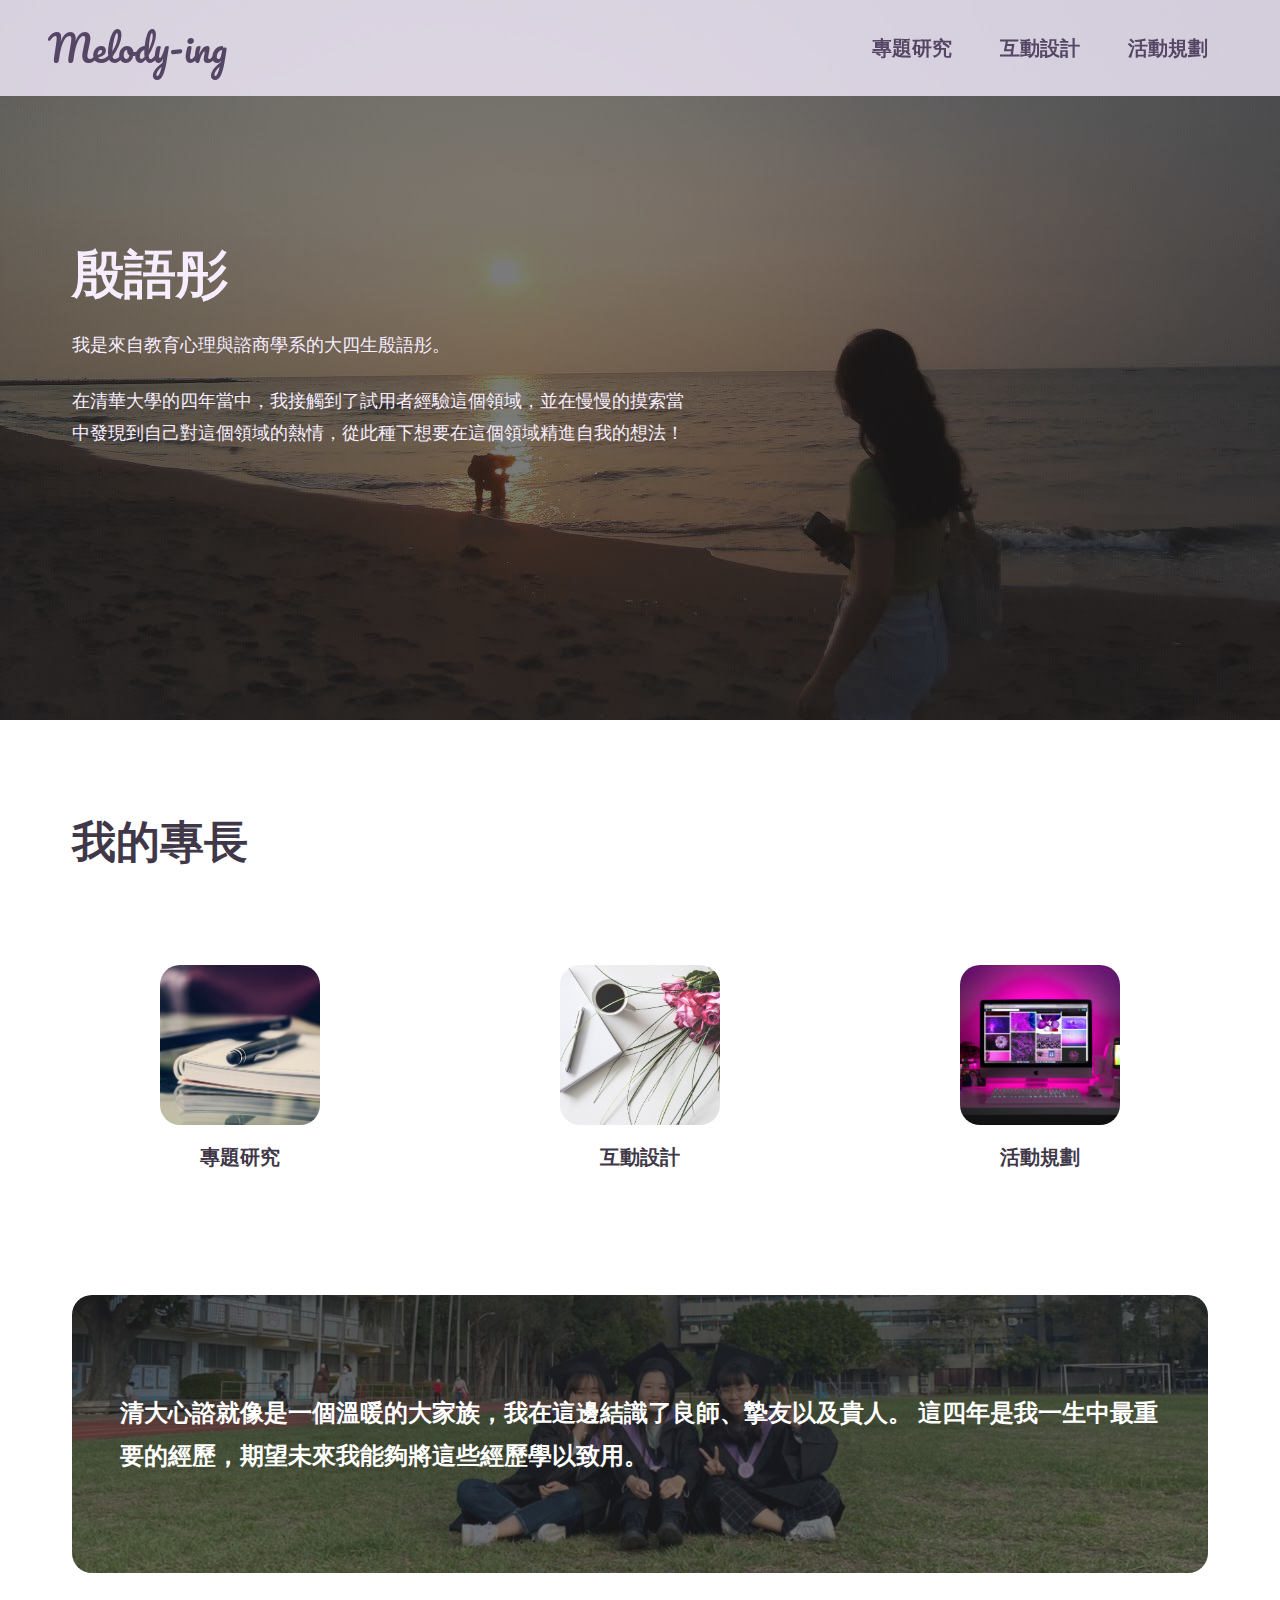
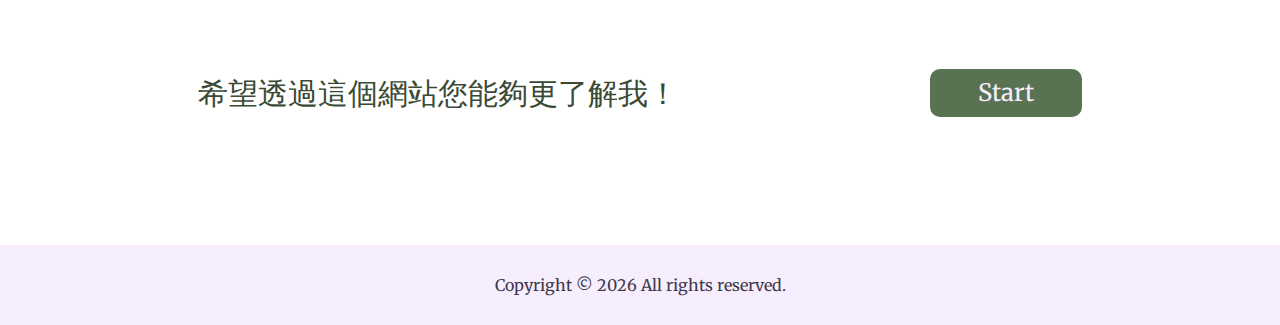
<file: index.html>
<!DOCTYPE html>
<html lang="en">
  <head>
    <meta charset="UTF-8" />
    <meta http-equiv="X-UA-Compatible" content="IE=edge" />
    <meta name="viewport" content="width=device-width, initial-scale=1.0" />
    <link rel="stylesheet" href="CSS/homework.css" />
    <link rel="stylesheet" href="CSS/general.css" />
    <link rel="preconnect" href="https://fonts.googleapis.com" />
    <link rel="preconnect" href="https://fonts.gstatic.com" crossorigin />
    <link
      href="https://fonts.googleapis.com/css2?family=Pacifico&display=swap"
      rel="stylesheet"
    />
    <link rel="preconnect" href="https://fonts.googleapis.com" />
    <link rel="preconnect" href="https://fonts.gstatic.com" crossorigin />
    <link
      href="https://fonts.googleapis.com/css2?family=Merriweather:ital,wght@0,400;0,700;1,400;1,700&display=swap"
      rel="stylesheet"
    />
    <script defer src="js/footer.js"></script>
    <title>個人作品集</title>
  </head>
  <body>
    <header class="header">
      <a href="#" class="logo">Melody-ing</a>
      <ul class="header-list">
        <li>
          <a href="research/research.html" class="header-list-link"
            ><b>專題研究</b></a
          >
        </li>
        <li>
          <a href="interactiondesign/interaction.html" class="header-list-link"
            ><b>互動設計</b></a
          >
        </li>
        <li>
          <a href="instagram/instagram.html" class="header-list-link"
            ><b>活動規劃</b></a
          >
        </li>
      </ul>
    </header>

    <main class="main">
      <div class="container">
        <h1 class="main-primary">殷語彤</h1>
        <p class="main-text">我是來自教育心理與諮商學系的大四生殷語彤。</p>
        <p class="main-text">
          在清華大學的四年當中，我接觸到了試用者經驗這個領域，並在慢慢的摸索當中發現到自己對這個領域的熱情，從此種下想要在這個領域精進自我的想法！
        </p>
      </div>
    </main>

    <section class="specialty">
      <div class="container">
        <h3 class="heading-secondary">我的專長</h3>
        <div class="grid grid--3-cols">
          <a href="research/research.html" class="specialty-content">
            <img class="specialty-img" src="img/research.jpg" />
            <h4>專題研究</h4>
          </a>
          <a
            href="interactiondesign/interaction.html"
            class="specialty-content"
          >
            <img class="specialty-img" src="img/interaction.jpg" />
            <h4>互動設計</h4>
          </a>
          <a href="instagram/instagram.html" class="specialty-content">
            <img class="specialty-img" src="img/instagram.jpg" />
            <h4>活動規劃</h4>
          </a>
        </div>
      </div>
    </section>

    <section class="thought">
      <div class="container">
        <h4 class="thought-heading">
          清大心諮就像是一個溫暖的大家族，我在這邊結識了良師、摯友以及貴人。
          這四年是我一生中最重要的經歷，期望未來我能夠將這些經歷學以致用。
        </h4>
        <div class="thought-flex">
          <p class="thought-text">希望透過這個網站您能夠更了解我！</p>
          <a href="research/research.html" class="button">Start</a>
        </div>
      </div>
    </section>

    <footer></footer>
  </body>
</html>
</file>
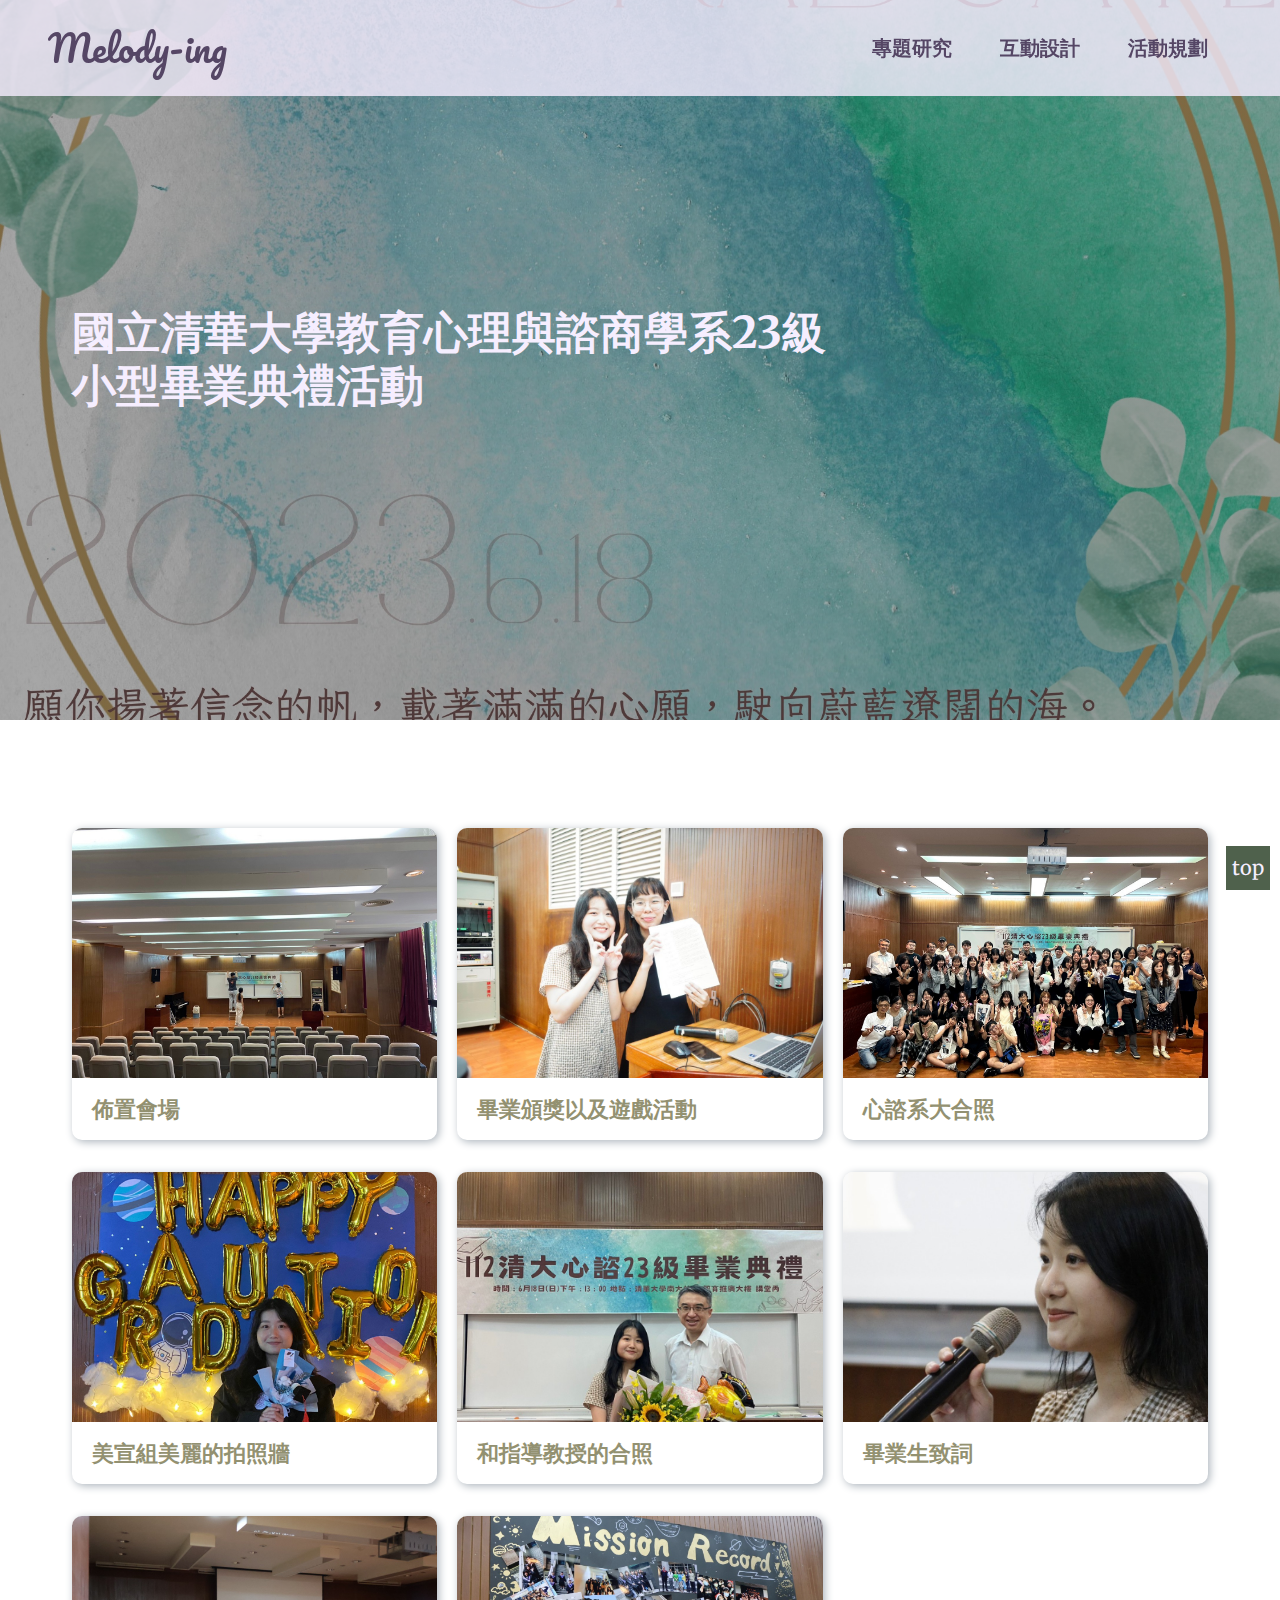
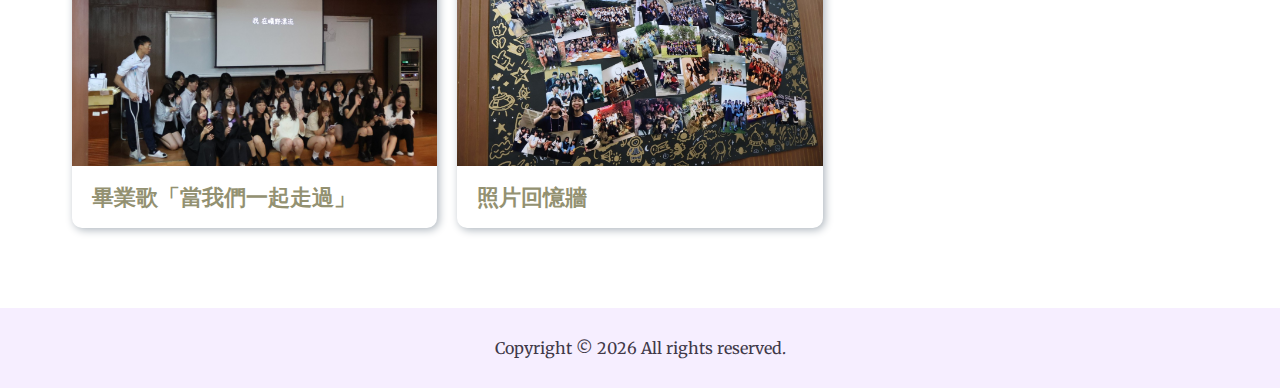
<file: instagram/instagram.html>
<!DOCTYPE html>
<html lang="en">
  <head>
    <meta charset="UTF-8" />
    <meta http-equiv="X-UA-Compatible" content="IE=edge" />
    <meta name="viewport" content="width=device-width, initial-scale=1.0" />
    <link rel="stylesheet" href="CSS/instagram.css" />
    <link rel="stylesheet" href="../CSS/general.css" />
    <link rel="preconnect" href="https://fonts.googleapis.com" />
    <link rel="preconnect" href="https://fonts.gstatic.com" crossorigin />
    <link
      href="https://fonts.googleapis.com/css2?family=Pacifico&display=swap"
      rel="stylesheet"
    />
    <link rel="preconnect" href="https://fonts.googleapis.com" />
    <link rel="preconnect" href="https://fonts.gstatic.com" crossorigin />
    <link
      href="https://fonts.googleapis.com/css2?family=Merriweather:ital,wght@0,400;0,700;1,400;1,700&display=swap"
      rel="stylesheet"
    />
    <script defer src="app.js"></script>
    <script defer src="../js/footer.js"></script>

    <title>個人作品集</title>
  </head>
  <body>
    <header class="header">
      <a href="../index.html" class="logo">Melody-ing</a>
      <ul class="header-list">
        <li>
          <a href="../research/research.html" class="header-list-link"
            ><b>專題研究</b></a
          >
        </li>
        <li>
          <a
            href="../interactiondesign/interaction.html"
            class="header-list-link"
            ><b>互動設計</b></a
          >
        </li>
        <li>
          <a href="../instagram/instagram.html" class="header-list-link"
            ><b>活動規劃</b></a
          >
        </li>
      </ul>
    </header>

    <main class="main">
      <div class="main-container">
        <h1 class="main-secondary">
          國立清華大學教育心理與諮商學系23級
          <hr />
          小型畢業典禮活動
        </h1>
      </div>
    </main>

    <section class="container" id="cards"></section>

    <!-- <div class="input">
      <h1>新增卡片</h1>
      <input
        class="input_field"
        id="input_img"
        value=""
        placeholder="請輸入圖片網址"
      />
      <input
        class="input_field"
        id="input_title"
        value=""
        placeholder="請輸入卡片標題"
      />
      <input
        class="input_field"
        id="input_paragraph"
        value=""
        placeholder="請輸入卡片內文"
      />
      <button class="input_btn" type="button" onclick="getInput()">確認</button>
    </div> -->

    <!-- aside -->
    <aside>
      <a href="#top" class="totop">top</a>
    </aside>

    <footer></footer>
  </body>
</html>
</file>
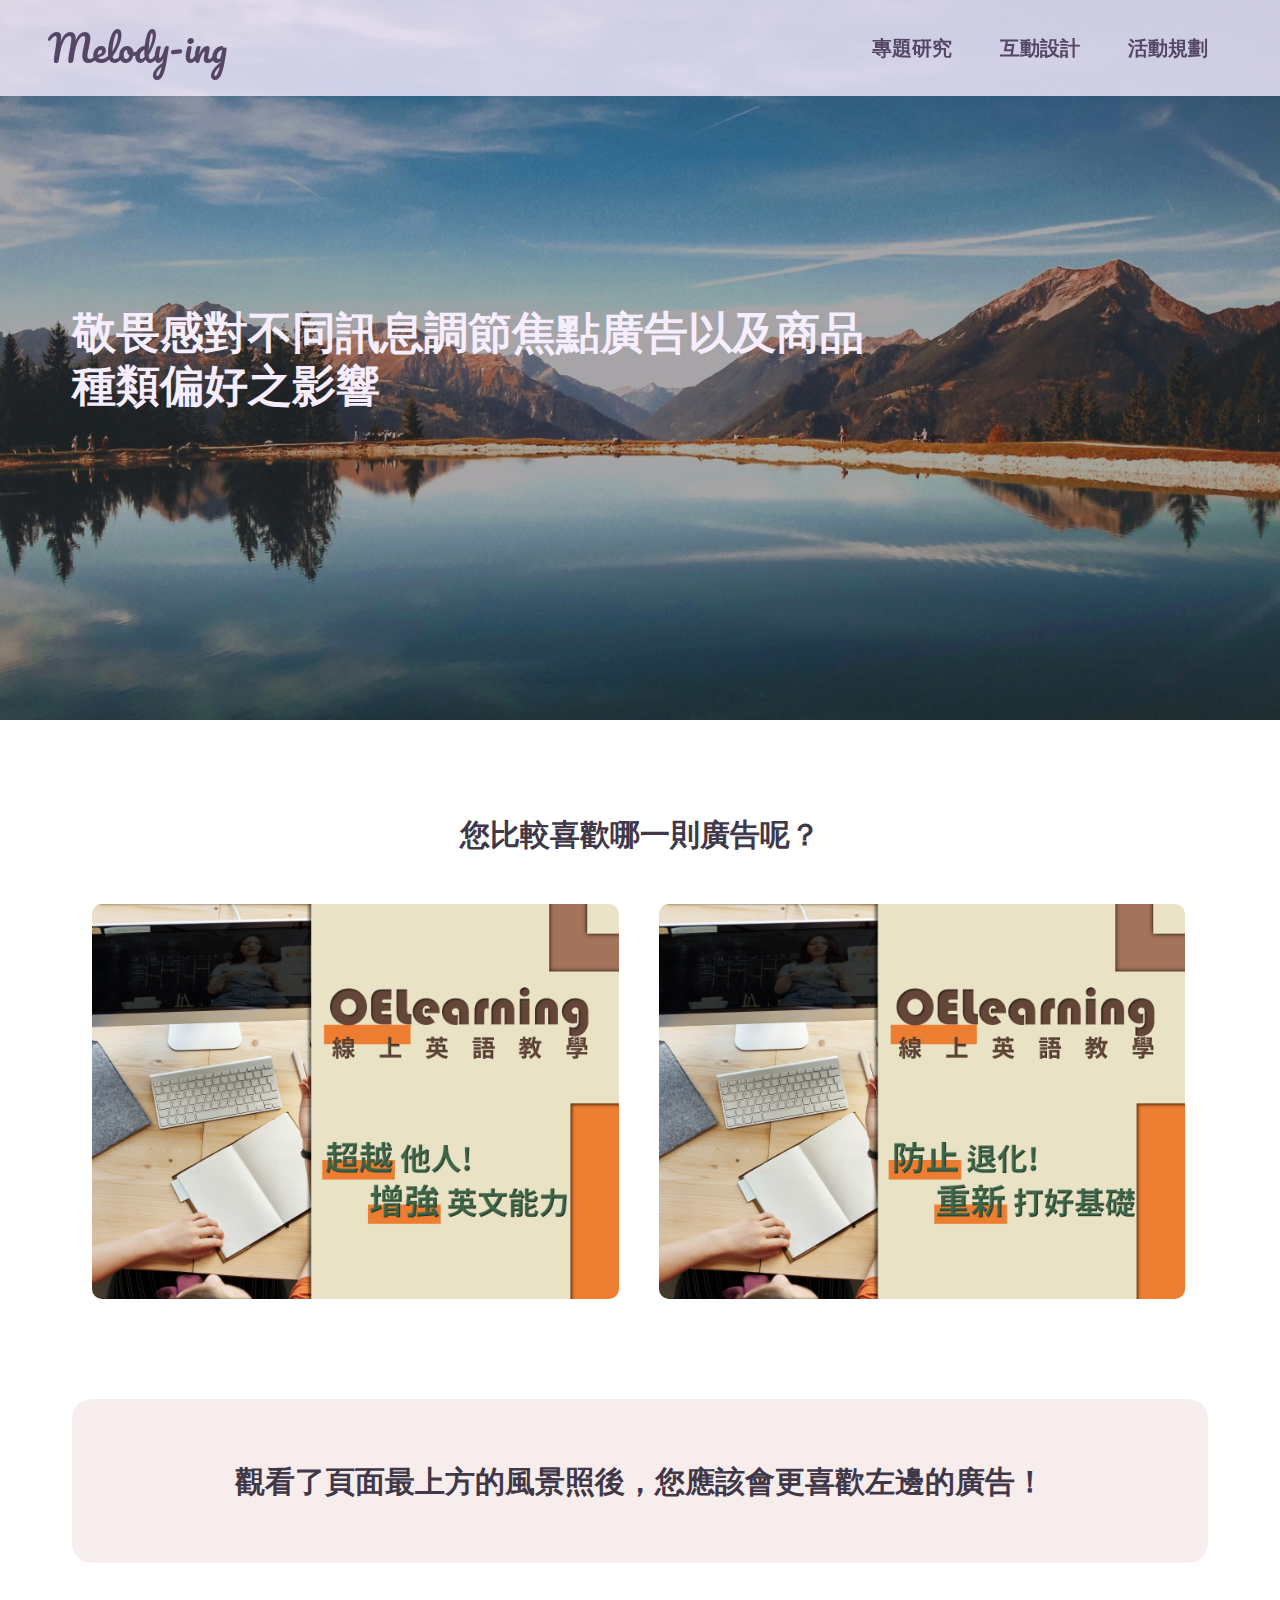
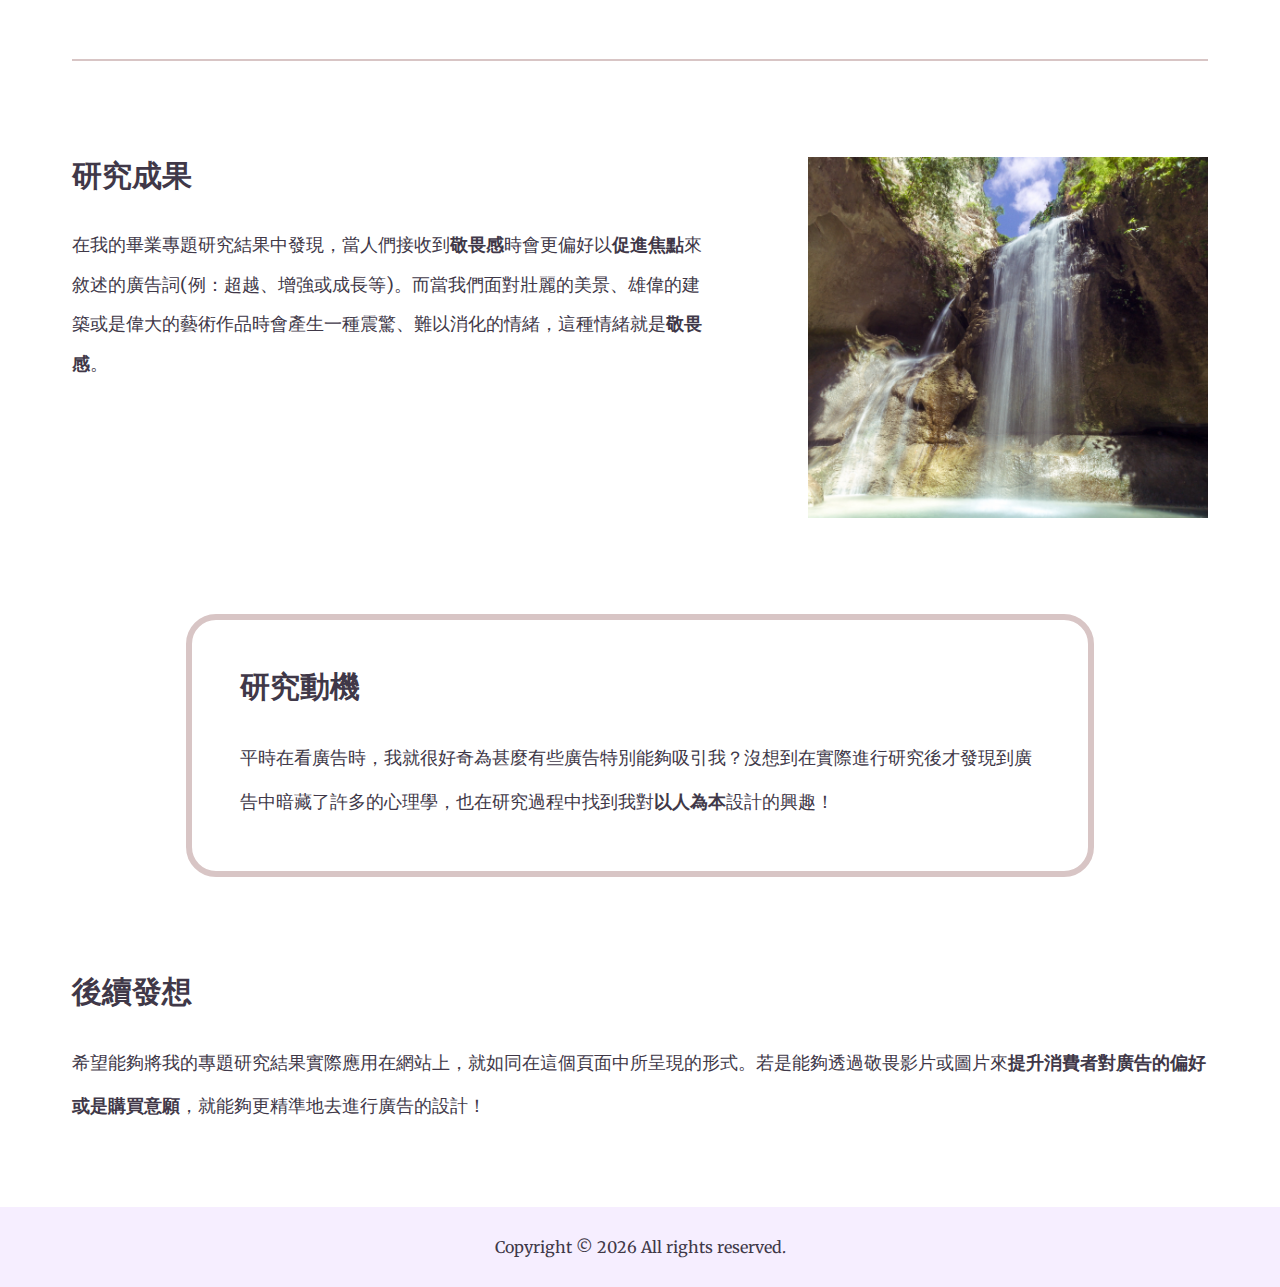
<file: research/research.html>
<!DOCTYPE html>
<html lang="en">
  <head>
    <meta charset="UTF-8" />
    <meta http-equiv="X-UA-Compatible" content="IE=edge" />
    <meta name="viewport" content="width=device-width, initial-scale=1.0" />
    <link rel="stylesheet" href="CSS/research.css" />
    <link rel="stylesheet" href="../CSS/general.css" />
    <link rel="preconnect" href="https://fonts.googleapis.com" />
    <link rel="preconnect" href="https://fonts.gstatic.com" crossorigin />
    <link
      href="https://fonts.googleapis.com/css2?family=Pacifico&display=swap"
      rel="stylesheet"
    />
    <link rel="preconnect" href="https://fonts.googleapis.com" />
    <link rel="preconnect" href="https://fonts.gstatic.com" crossorigin />
    <link
      href="https://fonts.googleapis.com/css2?family=Merriweather:ital,wght@0,400;0,700;1,400;1,700&display=swap"
      rel="stylesheet"
    />
    <script defer src="../js/footer.js"></script>
    <title>個人作品集</title>
  </head>
  <body>
    <header class="header">
      <a href="../index.html" class="logo">Melody-ing</a>
      <ul class="header-list">
        <li>
          <a href="../research/research.html" class="header-list-link"
            ><b>專題研究</b></a
          >
        </li>
        <li>
          <a
            href="../interactiondesign/interaction.html"
            class="header-list-link"
            ><b>互動設計</b></a
          >
        </li>
        <li>
          <a href="../instagram/instagram.html" class="header-list-link"
            ><b>活動規劃</b></a
          >
        </li>
      </ul>
    </header>

    <main class="main">
      <div class="main-container">
        <h1 class="main-secondary">
          敬畏感對不同訊息調節焦點廣告以及商品種類偏好之影響
        </h1>
      </div>
    </main>

    <section>
      <div class="container">
        <div class="question">
          <h2 class="heading-tertiary">您比較喜歡哪一則廣告呢？</h2>
          <div class="question-box">
            <img src="img/promotion.JPG" alt="The Ad of promotion focus." />
            <img src="img/prevention.JPG" alt="The Ad of prevention focus." />
          </div>
        </div>
      </div>

      <div class="container">
        <div class="result">
          <h2 class="result-box heading-tertiary">
            觀看了頁面最上方的風景照後，您應該會更喜歡左邊的廣告！
          </h2>
          <hr />
          <div class="result-content">
            <div>
              <h2 class="heading-tertiary">研究成果</h2>
              <p class="result-content-text">
                在我的畢業專題研究結果中發現，當人們接收到<b>敬畏感</b>時會更偏好以<b>促進焦點</b>來敘述的廣告詞(例：超越、增強或成長等)。而當我們面對壯麗的美景、雄偉的建築或是偉大的藝術作品時會產生一種震驚、難以消化的情緒，這種情緒就是<b>敬畏感</b>。
              </p>
            </div>
            <img src="img/waterfall.jpg" alt="waterfall" />
          </div>
        </div>
      </div>

      <div class="container">
        <div class="motivation">
          <h2 class="heading-tertiary">研究動機</h2>
          <p class="motivation-text">
            平時在看廣告時，我就很好奇為甚麼有些廣告特別能夠吸引我？沒想到在實際進行研究後才發現到廣告中暗藏了許多的心理學，也在研究過程中找到我對<b>以人為本</b>設計的興趣！
          </p>
        </div>
      </div>

      <div class="container">
        <div class="future">
          <h2 class="heading-tertiary">後續發想</h2>
          <p class="motivation-text">
            希望能夠將我的專題研究結果實際應用在網站上，就如同在這個頁面中所呈現的形式。若是能夠透過敬畏影片或圖片來<b>提升消費者對廣告的偏好或是購買意願</b>，就能夠更精準地去進行廣告的設計！
          </p>
        </div>
      </div>
    </section>

    <footer></footer>
  </body>
</html>
</file>
<file: CSS/homework.css>
/* main */

.main {
  background-image: linear-gradient(
      rgba(34, 34, 34, 0.6),
      rgba(34, 34, 34, 0.6)
    ),
    url(Melody.jpg);
  background-position: center center;
}

/* section */

section {
  margin-bottom: 12.8rem;
}

/* section daily flower */

.specialty-content {
  color: rgb(64, 56, 72);
  text-decoration: none;
  text-align: center;
}

.specialty-content:visited,
.specialty-content:link {
  color: rgb(64, 56, 72);
}

.specialty-content:hover,
.specialty-content:active {
  color: rgba(143, 173, 136, 1);
}

.specialty-img {
  width: 16rem;
  height: auto;
  border-radius: 20px;
  transition: all 0.4s;
}

.specialty-img:hover {
  transform: scale(1.1);
}

.specialty-content h4 {
  margin-top: 2rem;
  font-size: 2rem;
}

/* section sentence */

.thought-heading {
  padding: 9.6rem 4.8rem;
  font-size: 2.4rem;
  line-height: 1.8;
  color: rgb(255, 255, 255);
  border-radius: 20px;
  background-image: linear-gradient(
      rgba(34, 34, 34, 0.7),
      rgba(34, 34, 34, 0.6)
    ),
    url(group.jpg);
  background-size: cover;
  margin-bottom: 9.6rem;
}

.thought-flex {
  display: flex;
  justify-content: space-around;
  align-items: center;
}

.thought-text {
  font-size: 3rem;
  color: rgb(58, 74, 53);
}

/* footer */
footer {
  text-align: center;
  font-size: 1.6rem;
  background: rgba(246, 238, 255, 1);
  padding: 3.2rem;
  color: rgb(64, 56, 72);
}
</file>
<file: CSS/general.css>
/*
--- 01 TYPOGRAPHY SYSTEM

- Font sizes (px)
10 / 12 / 14 / 16 / 18 / 20 / 24 / 30 / 36 / 44 / 52 / 62 / 74 / 86 / 98

- Font weights
Default: 400
Medium: 500
Semi-bold: 600
Bold: 700

- Line heights
Default: 1
Small: 1.05
Medium: 1.2
Paragraph default: 1.6
Large: 1.8

- Letter spacing
-0.5px
0.75px

--- 02 COLORS

- Primary: rgba(85, 70, 101, 1)
- Tints:
rgba(246, 238, 255, 1)
rgba(143, 173, 136, 1)
rgb(174, 192, 175)
rgb(64, 56, 72)

- Shades: 
#cf711f
#45260a

- Accents:
- Greys

#888
#767676 (lightest grey allowed on #fff)
#6f6f6f (lightest grey allowed on #fdf2e9)
#555
#333

--- 05 SHADOWS

0 2.4rem 4.8rem rgba(0, 0, 0, 0.075);

--- 06 BORDER-RADIUS

Default: 9px
Medium: 11px

--- 07 WHITESPACE

- Spacing system (px)
2 / 4 / 8 / 12 / 16 / 24 / 32 / 48 / 64 / 80 / 96 / 128
*/

* {
  border: 0;
  margin: 0;
  box-sizing: border-box;
}

html {
  font-size: 62.5%;
}

body {
  margin: 0 auto;
  font-family: "Merriweather", serif;
  line-height: 1;
  color: rgb(64, 56, 72);
  font-weight: 400;
}

/**************************/
/* HEADER */
/**************************/
.header {
  background: rgba(246, 238, 255, 0.8);
  position: fixed;
  z-index: 10000;
  display: flex;
  width: 100%;
  justify-content: space-between;
  align-items: center;
  height: 9.6rem;
}

.logo {
  font-size: 3.6rem;
  margin-left: 4.8rem;
  text-decoration: none;
  font-family: "Pacifico", cursive;
  line-height: 9.6rem;
}

.logo:visited,
.logo:link,
.logo:hover,
.logo:active {
  color: rgba(85, 70, 101, 1);
}

/* list */

.header-list {
  display: flex;
  list-style: none;
  align-items: center;
  margin-right: 4.8rem;
}

.header-list-link {
  display: inline-block;
  padding: 0 2.4rem;
  line-height: 9.6rem;
  text-decoration: none;
  font-size: 2rem;
}

.header-list-link:link,
.header-list-link:visited {
  color: rgba(85, 70, 101, 1);
  text-decoration: none;
  transition: all 0.3s;
}

.header-list-link:hover,
.header-list-link:active {
  background: rgba(85, 70, 101, 1);
  color: rgba(246, 238, 255, 1);
}

.menu-btn {
  display: none;
}

.close-btn {
  display: none;
}

/**************************/
/* MAIN */
/**************************/

.main {
  display: flex;
  justify-content: space-between;
  align-items: center;
  height: 80vh;
  position: relative;
  background-size: cover;
  margin-bottom: 9.6rem;
}

.main-container {
  /* 1140px */
  width: 120rem;
  padding: 0 3.2rem;
  margin: 0 auto;
}

.main-primary {
  padding-top: 5.2rem;
  font-size: 5.2rem;
  line-height: 1.2;
  color: rgba(246, 238, 255, 1);
}

.main-secondary {
  font-size: 4.4rem;
  line-height: 1.2;
  width: 70%;
  color: rgba(246, 238, 255, 1);
}

.main-tertiary {
  font-size: 3rem;
  line-height: 1.2;
  color: rgba(246, 238, 255, 1);
}

.main-text {
  line-height: 3.2rem;
  padding-top: 2.4rem;
  font-size: 1.8rem;
  color: rgba(246, 238, 255, 1);
  width: 55%;
}

/**************************/
/* GENRAL REUSABLE COMPONENTS */
/**************************/

.grid {
  display: grid;
  column-gap: 6.4rem;
  row-gap: 9.6rem;
}

.grid:not(:last-child) {
  margin-bottom: 9.6rem;
}

.grid--2-cols {
  grid-template-columns: repeat(2, 1fr);
}

.grid--3-cols {
  grid-template-columns: repeat(3, 1fr);
}

.container {
  /* 1140px */
  max-width: 120rem;
  padding: 0 3.2rem;
  margin: 0 auto 8rem;
}

.grid--center-v {
  align-items: center;
}

.heading-primary,
.heading-secondary,
.heading-tertiary {
  font-weight: 700;
  color: rgb(64, 56, 72);
}

.heading-primary {
  font-size: 5.2rem;
  line-height: 1.05;
  margin-bottom: 3.2rem;
}

.heading-secondary {
  font-size: 4.4rem;
  line-height: 1.2;
  margin-bottom: 9.6rem;
}

.heading-tertiary {
  font-size: 3rem;
  line-height: 1.2;
  margin-bottom: 3.2rem;
}

.subheading {
  display: block;
  font-size: 1.6rem;
  font-weight: 500;
  color: rgba(85, 70, 101, 1);
  text-transform: uppercase;
  margin-bottom: 1.6rem;
  letter-spacing: 0.75px;
}

.content-text {
  font-size: 1.8rem;
  line-height: 2.2;
  margin-bottom: 2.4rem;
}

.button {
  background: rgb(89, 114, 82);
  padding: 1.2rem 4.8rem;
  font-size: 2.4rem;
  border-radius: 10px;
  color: rgba(246, 238, 255, 1);
}

.button:link,
.button:visited {
  text-decoration: none;
  /* transition: all 0.3s; */
}

.button:hover,
.button:active {
  background: rgb(58, 74, 53);
  color: rgba(246, 238, 255, 1);
}

/**************************/
/* QUERIES */
/**************************/

/* ********************* */
/* ** max-width:850px ** */
/* ********************* */
@media (max-width: 53em) {
  html {
    /* 9px / 16px */
    font-size: 56.25%;
  }

  .main-text {
    width: 70%;
  }
}

/* ********************* */
/* ** max-width:720px ** */
/* ********************* */
@media (max-width: 45em) {
  html {
    /* 8px / 16px */
    font-size: 50%;
  }

  .main {
    height: 60vh;
  }

  .main-secondary {
    font-size: 4rem;
  }

  .grid {
    column-gap: 2rem;
  }

  .header-list {
    display: none;
  }

  .open .header-list {
    display: block;
    position: absolute;
    height: 100vh;
    text-align: center;
    padding: 0;
    background: hsla(268, 100%, 97%, 0.9);
    left: 0;
    top: 0;
    padding-top: 8rem;
    width: 100%;
  }

  .header-list-link {
    margin: 0 auto;
    width: 100%;
  }

  .btn {
    font-size: 3.2rem;
    cursor: pointer;
    transition: all 0.3s;
    height: 100%;
    padding: 0 2.4rem;
    right: 0;
  }

  .menu-btn {
    display: block;
  }

  .close-btn {
    display: none;
  }

  .open .menu-btn {
    display: none;
  }

  .open .close-btn {
    display: block;
  }

  .btn:link,
  .btn:visited {
    color: rgba(85, 70, 101, 1);
  }

  .btn:hover,
  .btn:active {
    color: rgba(246, 238, 255, 1);
  }
}
</file>
<file: instagram/CSS/instagram.css>
/* main */
.main {
  background-image: linear-gradient(
      rgba(34, 34, 34, 0.4),
      rgba(34, 34, 34, 0.4)
    ),
    url(blesswall.jpg);
  background-position: 0 62%;
}

/* section */
section {
  -webkit-column-count: 3; /*chrome,safari,opera*/
  -moz-column-count: 3; /*firefox*/
  column-count: 3;

  -webkit-column-count: 2rem; /*chrome,safari,opera*/
  -moz-column-count: 2rem; /*firefox*/
  position: relative;
  display: grid;
  grid-template-columns: repeat(3, 1fr);
  gap: 2rem;
}

.box {
  display: inline-block;
  box-sizing: border-box;
  width: 100%;
  background: rgba(255, 255, 255, 1);
  margin-top: 1.2rem;
  z-index: 10;

  box-shadow: 2px 2px 8px rgba(173, 181, 189, 1);
  /* Box-shadow: 水平位移 垂直位移 模糊程度 顏色 */
  border-radius: 10px; /*圓角*/
  overflow: hidden; /*隱藏溢出的部分使其不可見。*/
}

.imgbox {
  width: 100%;
  /* overflow: hidden; */
}

.box .imgbox img {
  height: 25rem;
  overflow: hidden;
  object-fit: cover;
  float: left;
  width: 100%;
  margin-bottom: 2rem;

  transform: scale(1, 1); /*standard suntax*/
  -ms-transform: scale(1, 1); /*IE 9*/
  -webkit-transform: scale(1, 1); /*safari*/

  transition: transform 1.5s;
  -webkit-transform: 1.5s;

  transition-timing-function: ease-in-out;
  -webkit-transition-timing-function: ease-in-out; /*safari*/
}

.box:hover .imgbox img {
  transform: scale(1.2, 1.2);
  /*standard suntax*/
  -ms-transform: scale(1.2, 1.2);
  /*IE 9*/
  -webkit-transform: scale(1.2, 1.2);
  /*safari*/
}

.box h3 {
  box-sizing: border-box;
  padding: 2rem;
  color: rgb(147, 145, 113);
  font-size: 2.2rem;
}

.box p {
  box-sizing: border-box;
  padding: 2rem;
  color: rgb(70, 39, 13);
  font-size: 1.6rem;
}

.head {
  display: inline-block;
  padding: 0 2rem 2rem;
}

/* aside */

aside {
  position: fixed;
  right: 1rem;
  bottom: 1rem;
  z-index: 100000;
}

aside {
  text-decoration: none;
}

.totop {
  width: 4.4rem;
  height: 4.4rem;
  background: rgb(79, 97, 76);
  /* png黨的是去背景，所以可以選擇要不要background 可以選擇他要不要向壁紙一樣重複出現 */
  background-size: 200%;
  background-position: 0px 0px;
  /* x軸位置 y軸位置 */
  text-decoration: none;
  display: flex;
  justify-content: center;
  align-items: center;
  font-size: 2rem;
  color: rgba(246, 238, 255, 1);
}

.totop:visited,
.totop:link {
  text-decoration: none;
}

.totop:hover,
.totop:active {
  background: rgba(143, 173, 136, 1);
  background-size: 200%;
  background-position: -4.4rem 0;
  /* 事實上這邊跟.totop的兩個箭頭是在同一張圖上，只是點到的時候圖片位置換了，所以這樣hover的時候他的圖片就不需要重新跑，因為一開始就跑好了 */
}

/* footer */
footer {
  text-align: center;
  font-size: 1.6rem;
  background: rgba(246, 238, 255, 1);
  padding: 3.2rem;
  color: rgb(64, 56, 72);
}

.input {
  margin-top: 50px;
}

.input h1 {
  text-align: center;
}

.input_field {
  border: solid 1px black;
  display: flex;
  width: 30%;
  margin: 30px auto;
}

.input_btn {
  text-align: center;
  background: rgb(192, 192, 192);
  display: flex;
  margin: auto;
  padding: 5px 10px;
  /* border: solid 1px black; */
  border-radius: 10px;
  transition: 0.2s;
}

.input_btn:hover {
  cursor: pointer;
  background: lightcoral;
  color: aliceblue;
}
</file>
<file: research/CSS/research.css>
/* main */
.main {
  background-image: linear-gradient(
      rgba(34, 34, 34, 0.4),
      rgba(34, 34, 34, 0.4)
    ),
    url(awe1.jpg);
  background-position: 0 16%;
}

/* section */
.question {
  text-align: center;
}

.question-box {
  display: flex;
}

.question-box img {
  height: 43.5rem;
  width: auto;
  border-radius: 30px;
  padding: 2rem;
}

.result-box {
  text-align: center;
  background: #f8eded;
  padding: 6.4rem 4.8rem;
  border-radius: 20px;
}

hr {
  margin: 9.6rem 0;
  border: 0.8px solid #d8c5c5;
}

.result-content {
  display: flex;
  gap: 9.6rem;
}

.result-content-text {
  color: rgb(64, 56, 72);
  font-size: 1.8rem;
  line-height: 2.2;
}

.result-content img {
  width: 40rem;
}

.motivation {
  border: 0.6rem solid #d8c5c5;
  border-radius: 30px;
  width: 80%;
  padding: 4.8rem;
  margin: 9.6rem auto;
}

.motivation-text {
  font-size: 1.8rem;
  line-height: 2.4;
}

/* footer */
footer {
  text-align: center;
  font-size: 1.6rem;
  background: rgba(246, 238, 255, 1);
  padding: 3.2rem;
  color: rgb(64, 56, 72);
}
</file>
